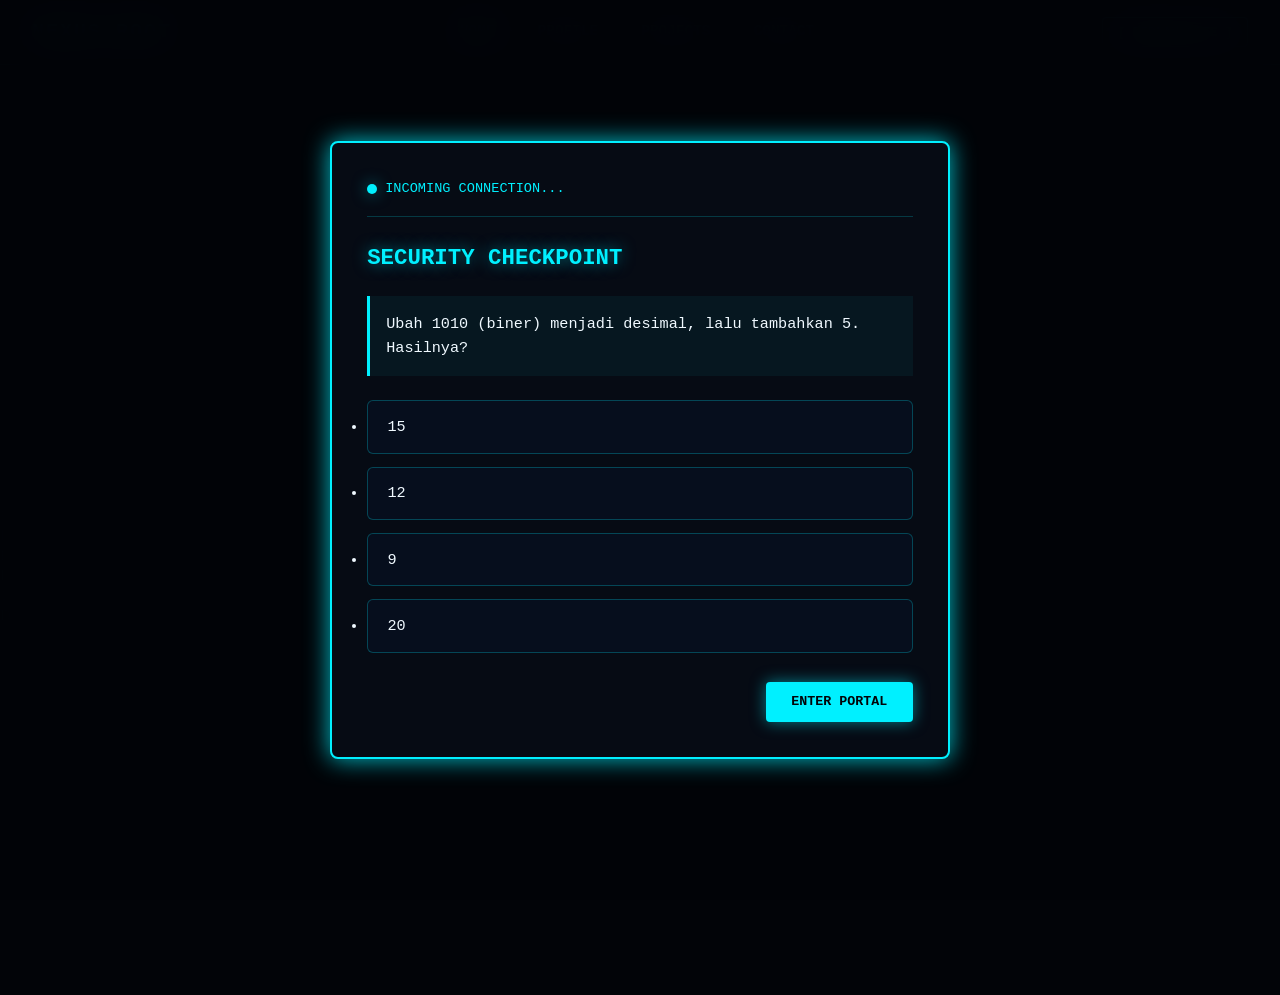
<file: index.html>
﻿<!DOCTYPE html>
<html lang="id">
<head>
    <meta charset="UTF-8">
    <title>NEXUS_ROOT // HOME</title>
    <link rel="stylesheet" href="style.css">
</head>
<body data-page="index">
    <nav class="cyber-nav">
        <a href="index.html" class="nav-brand">NEXUS_ROOT</a>
        <ul class="nav-links">
            <li><a href="index.html" class="active">HOME</a></li>
            <li><a href="ketrampilan.html">PROFILE</a></li>
            <li><a href="karya.html">PROJECTS</a></li>
            <li><a href="kontak.html">CONTACT</a></li>
        </ul>
        <button id="btn-replay" class="nav-replay-btn">[ REPLAY GATE ]</button>
    </nav>

    <!-- Gate -->
    <div id="gate" class="security-gate-overlay">
        <div class="security-gate-box">
            <div class="terminal-header"><div class="terminal-dot active"></div> INCOMING CONNECTION...</div>
            <h2 class="gate-title">SECURITY CHECKPOINT</h2>
            <p id="puzzle" class="gate-prompt"></p>
            <ul id="options" class="gate-options"></ul>
            <div class="gate-actions">
                <span id="result" class="gate-status-msg"></span>
                <button id="btn-enter" class="cyber-btn" disabled>ENTER PORTAL</button>
            </div>
        </div>
    </div>

    <!-- Hero -->
    <div class="cyber-container hero-wrapper">
        <div class="profile-hud-ring"><img src="images/profile/main.jpg" class="profile-img-hud"></div>
        <div class="hero-welcome-badge">STATUS: SYSTEM READY</div>
        <h1 class="hero-name">M. <span>Luthfi Abdullah</span></h1>
        <p class="hero-role">// Cyber-Security Analyst & Full-Stack Engineer</p>
        <p class="hero-bio">Menjelajahi dunia kode dengan presisi tinggi. Mengamankan aset digital dan membangun masa depan dengan arsitektur sistem yang robust.</p>
        <div class="hero-cta">
            <a href="ketrampilan.html" class="cyber-btn">VIEW PROFILE</a>
            <a href="karya.html" class="cyber-btn cyber-btn-outline">SEE PROJECTS</a>
        </div>
    </div>
    <script src="script.js"></script>
</body>
</html>
</file>
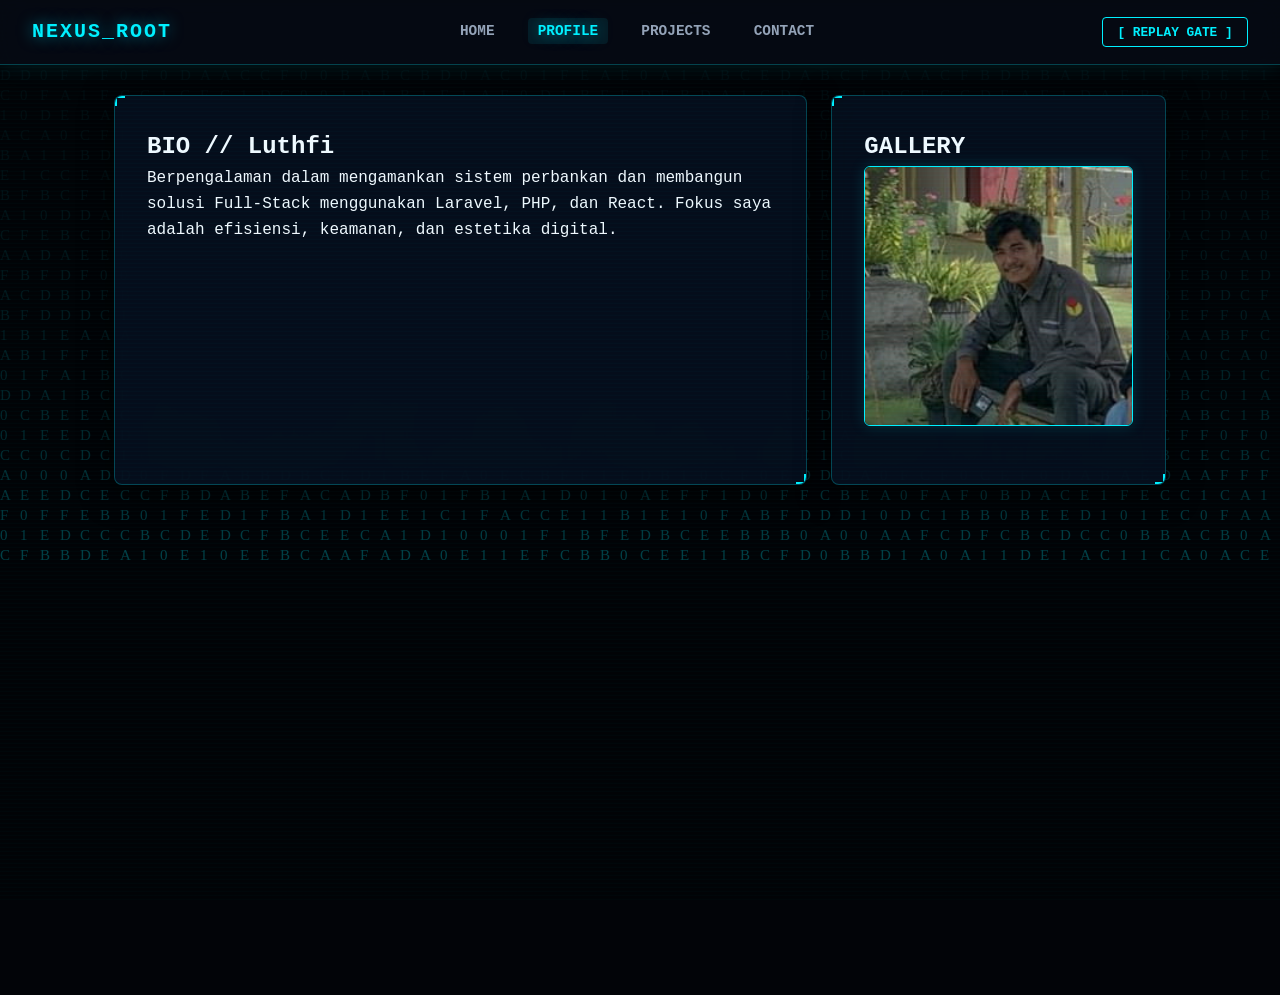
<file: ketrampilan.html>
﻿<!DOCTYPE html>
<html lang="id">
<head>
    <meta charset="UTF-8">
    <title>NEXUS_ROOT // PROFILE</title>
    <link rel="stylesheet" href="style.css">
</head>
<body data-page="profile">
    <nav class="cyber-nav">
        <a href="index.html" class="nav-brand">NEXUS_ROOT</a>
        <ul class="nav-links">
            <li><a href="index.html">HOME</a></li>
            <li><a href="ketrampilan.html" class="active">PROFILE</a></li>
            <li><a href="karya.html">PROJECTS</a></li>
            <li><a href="kontak.html">CONTACT</a></li>
        </ul>
        <button id="btn-replay" class="nav-replay-btn">[ REPLAY GATE ]</button>
    </nav>
    <div class="cyber-container">
        <div class="bento-grid">
            <div class="cyber-card bento-col-8">
                <h2 class="text-neon mb-4">BIO // Luthfi</h2>
                <p class="text-secondary">Berpengalaman dalam mengamankan sistem perbankan dan membangun solusi Full-Stack menggunakan Laravel, PHP, dan React. Fokus saya adalah efisiensi, keamanan, dan estetika digital.</p>
            </div>
            <div class="cyber-card bento-col-4">
                <h2 class="text-neon mb-4">GALLERY</h2>
                <img src="images/profile/main.jpg" class="gallery-display">
            </div>
        </div>
    </div>
    <script src="script.js"></script>
</body>
</html>
</file>
<file: style.css>
﻿/* ==========================================================================
   NEXUS_ROOT CYBER THEME - Void Black & Electric Neon Blue
   ========================================================================== */
:root {
  --bg-void: #020408;
  --bg-obsidian: #060b14;
  --bg-cyber-glass: rgba(7, 16, 32, 0.82);
  --neon-cyan: #00f0ff;
  --neon-blue: #0ea5e9;
  --neon-deep: #0369a1;
  --alert-red: #ff2a5f;
  --text-primary: #f0f9ff;
  --text-secondary: #94a3b8;
  --border-cyber: rgba(0, 240, 255, 0.25);
  --glow-cyan: 0 0 15px rgba(0, 240, 255, 0.5);
  --glow-strong: 0 0 25px rgba(0, 240, 255, 0.8);
}

* {
  margin: 0;
  padding: 0;
  box-sizing: border-box;
}

body {
  background-color: var(--bg-void);
  color: var(--text-primary);
  font-family: 'JetBrains Mono', 'Courier New', monospace;
  line-height: 1.6;
  min-height: 100vh;
  position: relative;
  overflow-x: hidden;
}

/* Background Canvas Matrix Rain */
#matrixCanvas {
  position: fixed;
  top: 0;
  left: 0;
  width: 100vw;
  height: 100vh;
  z-index: -2;
  pointer-events: none;
  opacity: 0.25;
}

/* Scanline Overlay */
body::before {
  content: "";
  position: fixed;
  inset: 0;
  background: repeating-linear-gradient(
    to bottom,
    transparent 0px,
    transparent 2px,
    rgba(0, 240, 255, 0.02) 3px,
    rgba(0, 240, 255, 0.02) 4px
  );
  pointer-events: none;
  z-index: 99;
}

/* Navigation Bar */
.cyber-nav {
  position: fixed;
  top: 0;
  left: 0;
  right: 0;
  height: 65px;
  background: rgba(6, 11, 20, 0.85);
  backdrop-filter: blur(12px);
  border-bottom: 1px solid var(--border-cyber);
  display: flex;
  align-items: center;
  justify-content: space-between;
  padding: 0 2rem;
  z-index: 100;
  box-shadow: 0 2px 20px rgba(0, 240, 255, 0.1);
}

.nav-brand {
  font-size: 1.25rem;
  font-weight: 800;
  color: var(--neon-cyan);
  text-shadow: var(--glow-cyan);
  letter-spacing: 2px;
  text-decoration: none;
}

.nav-links {
  display: flex;
  gap: 1.5rem;
  list-style: none;
}

.nav-links a {
  color: var(--text-secondary);
  text-decoration: none;
  font-size: 0.9rem;
  font-weight: 600;
  transition: all 0.3s;
  padding: 0.3rem 0.6rem;
  border-radius: 4px;
}

.nav-links a:hover,
.nav-links a.active {
  color: var(--neon-cyan);
  text-shadow: var(--glow-cyan);
  background: rgba(0, 240, 255, 0.08);
}

.nav-replay-btn {
  background: transparent;
  color: var(--neon-cyan);
  border: 1px solid var(--neon-cyan);
  padding: 0.4rem 0.9rem;
  font-family: inherit;
  font-size: 0.8rem;
  font-weight: bold;
  cursor: pointer;
  border-radius: 4px;
  transition: all 0.3s;
}

.nav-replay-btn:hover {
  background: var(--neon-cyan);
  color: var(--bg-void);
  box-shadow: var(--glow-cyan);
}

/* Main Container */
.cyber-container {
  max-width: 1100px;
  margin: 95px auto 40px;
  padding: 0 1.5rem;
}

/* Card Styling */
.cyber-card {
  background: var(--bg-cyber-glass);
  border: 1px solid var(--border-cyber);
  backdrop-filter: blur(14px);
  border-radius: 8px;
  padding: 2rem;
  box-shadow: 0 8px 32px rgba(0, 0, 0, 0.6);
  position: relative;
  overflow: hidden;
  transition: transform 0.3s, box-shadow 0.3s, border-color 0.3s;
}

.cyber-card::before {
  content: "";
  position: absolute;
  top: 0;
  left: 0;
  width: 8px;
  height: 8px;
  border-top: 2px solid var(--neon-cyan);
  border-left: 2px solid var(--neon-cyan);
}

.cyber-card::after {
  content: "";
  position: absolute;
  bottom: 0;
  right: 0;
  width: 8px;
  height: 8px;
  border-bottom: 2px solid var(--neon-cyan);
  border-right: 2px solid var(--neon-cyan);
}

.cyber-card:hover {
  border-color: var(--neon-cyan);
  box-shadow: 0 0 25px rgba(0, 240, 255, 0.2);
}

/* Security Gate Modal */
.security-gate-overlay {
  position: fixed;
  inset: 0;
  background: rgba(2, 4, 8, 0.97);
  backdrop-filter: blur(20px);
  z-index: 1000;
  display: flex;
  align-items: center;
  justify-content: center;
  padding: 1.5rem;
}

.security-gate-box {
  width: 100%;
  max-width: 620px;
  background: var(--bg-obsidian);
  border: 2px solid var(--neon-cyan);
  box-shadow: var(--glow-strong);
  border-radius: 8px;
  padding: 2.2rem;
}

.terminal-header {
  border-bottom: 1px solid rgba(0, 240, 255, 0.2);
  padding-bottom: 1rem;
  margin-bottom: 1.5rem;
  font-size: 0.85rem;
  color: var(--neon-cyan);
  display: flex;
  align-items: center;
  gap: 8px;
}

.terminal-dot {
  width: 10px;
  height: 10px;
  border-radius: 50%;
  background: var(--alert-red);
  box-shadow: 0 0 8px var(--alert-red);
}

.terminal-dot.active {
  background: var(--neon-cyan);
  box-shadow: var(--glow-cyan);
}

.gate-title {
  color: var(--neon-cyan);
  font-size: 1.4rem;
  margin-bottom: 0.5rem;
  text-shadow: var(--glow-cyan);
}

.gate-prompt {
  color: var(--text-primary);
  background: rgba(0, 240, 255, 0.05);
  border-left: 3px solid var(--neon-cyan);
  padding: 1rem;
  margin: 1.2rem 0;
  font-size: 0.95rem;
}

.gate-options {
  display: flex;
  flex-direction: column;
  gap: 0.8rem;
  margin: 1.5rem 0;
}

.gate-option-btn {
  background: rgba(7, 16, 32, 0.8);
  border: 1px solid var(--border-cyber);
  color: var(--text-primary);
  font-family: inherit;
  padding: 0.85rem 1.2rem;
  text-align: left;
  border-radius: 6px;
  cursor: pointer;
  transition: all 0.25s;
  font-size: 0.95rem;
}

.gate-option-btn:hover {
  border-color: var(--neon-cyan);
  background: rgba(0, 240, 255, 0.12);
  transform: translateX(6px);
  box-shadow: 0 0 12px rgba(0, 240, 255, 0.2);
}

.gate-actions {
  display: flex;
  justify-content: space-between;
  align-items: center;
  margin-top: 1.8rem;
  flex-wrap: wrap;
  gap: 1rem;
}

.gate-status-msg {
  font-size: 0.9rem;
  font-weight: bold;
}

.gate-status-msg.error {
  color: var(--alert-red);
  text-shadow: 0 0 8px rgba(255, 42, 95, 0.6);
}

.gate-status-msg.success {
  color: var(--neon-cyan);
  text-shadow: var(--glow-cyan);
}

/* Buttons */
.cyber-btn {
  background: var(--neon-cyan);
  color: var(--bg-void);
  font-family: inherit;
  font-weight: 700;
  border: none;
  padding: 0.8rem 1.6rem;
  border-radius: 4px;
  cursor: pointer;
  text-decoration: none;
  display: inline-flex;
  align-items: center;
  gap: 8px;
  transition: all 0.3s;
  box-shadow: var(--glow-cyan);
}

.cyber-btn:hover {
  background: #ffffff;
  color: var(--bg-void);
  box-shadow: var(--glow-strong);
  transform: translateY(-2px);
}

.cyber-btn-outline {
  background: transparent;
  color: var(--neon-cyan);
  border: 1px solid var(--neon-cyan);
  box-shadow: none;
}

.cyber-btn-outline:hover {
  background: rgba(0, 240, 255, 0.15);
  box-shadow: var(--glow-cyan);
  color: #fff;
}

/* Hero Section */
.hero-wrapper {
  text-align: center;
  padding: 3rem 1.5rem;
}

.profile-hud-ring {
  width: 220px;
  height: 220px;
  border-radius: 50%;
  margin: 0 auto 2rem;
  position: relative;
  display: flex;
  align-items: center;
  justify-content: center;
  border: 2px dashed var(--neon-cyan);
  box-shadow: var(--glow-cyan);
  animation: rotateBorder 20s linear infinite;
}

@keyframes rotateBorder {
  0% { transform: rotate(0deg); }
  100% { transform: rotate(360deg); }
}

.profile-img-hud {
  width: 190px;
  height: 190px;
  border-radius: 50%;
  object-fit: cover;
  border: 3px solid var(--neon-cyan);
  animation: counterRotate 20s linear infinite;
}

@keyframes counterRotate {
  0% { transform: rotate(0deg); }
  100% { transform: rotate(-360deg); }
}

.hero-welcome-badge {
  display: inline-block;
  background: rgba(0, 240, 255, 0.1);
  border: 1px solid var(--neon-cyan);
  color: var(--neon-cyan);
  padding: 0.35rem 1rem;
  border-radius: 20px;
  font-size: 0.85rem;
  margin-bottom: 1rem;
  text-shadow: var(--glow-cyan);
}

.hero-name {
  font-size: 2.8rem;
  color: #fff;
  letter-spacing: 2px;
  margin-bottom: 0.5rem;
  text-shadow: 0 0 20px rgba(0, 240, 255, 0.3);
}

.hero-name span {
  color: var(--neon-cyan);
  text-shadow: var(--glow-strong);
}

.hero-role {
  color: var(--neon-blue);
  font-size: 1.15rem;
  font-weight: 600;
  margin-bottom: 1.5rem;
}

.hero-bio {
  max-width: 680px;
  margin: 0 auto 2rem;
  color: var(--text-secondary);
  font-size: 1rem;
}

.hero-cta {
  display: flex;
  justify-content: center;
  gap: 1.2rem;
  flex-wrap: wrap;
}

/* Bento Grid */
.bento-grid {
  display: grid;
  grid-template-columns: repeat(12, 1fr);
  gap: 1.5rem;
  margin-top: 1.5rem;
}

.bento-col-8 { grid-column: span 8; }
.bento-col-4 { grid-column: span 4; }
.bento-col-6 { grid-column: span 6; }
.bento-col-12 { grid-column: span 12; }

@media (max-width: 860px) {
  .bento-col-8, .bento-col-4, .bento-col-6 {
    grid-column: span 12;
  }
  .cyber-nav {
    padding: 0 1rem;
  }
  .nav-links {
    gap: 0.8rem;
  }
}

/* Multi-Photo Gallery Selector */
.gallery-display {
  width: 100%;
  height: 260px;
  object-fit: cover;
  border-radius: 6px;
  border: 1px solid var(--neon-cyan);
  box-shadow: 0 0 15px rgba(0, 240, 255, 0.15);
  margin-bottom: 1rem;
  transition: all 0.3s;
}

.gallery-thumbs {
  display: flex;
  gap: 0.8rem;
}

.gallery-thumb-btn {
  flex: 1;
  background: rgba(0, 240, 255, 0.05);
  border: 1px solid var(--border-cyber);
  color: var(--text-secondary);
  font-family: inherit;
  padding: 0.5rem;
  font-size: 0.75rem;
  cursor: pointer;
  border-radius: 4px;
  transition: all 0.25s;
  text-align: center;
}

.gallery-thumb-btn.active,
.gallery-thumb-btn:hover {
  border-color: var(--neon-cyan);
  color: var(--neon-cyan);
  background: rgba(0, 240, 255, 0.15);
  box-shadow: 0 0 10px rgba(0, 240, 255, 0.25);
}

/* Project Cards */
.project-grid {
  display: grid;
  grid-template-columns: repeat(auto-fit, minmax(320px, 1fr));
  gap: 1.8rem;
  margin-top: 1.5rem;
}

.project-card {
  display: flex;
  flex-direction: column;
}

.project-img-box {
  width: 100%;
  height: 210px;
  position: relative;
  overflow: hidden;
  border-radius: 6px;
  border: 1px solid var(--border-cyber);
  background: #000;
  margin-bottom: 1.2rem;
}

.project-img-box img {
  width: 100%;
  height: 100%;
  object-fit: cover;
  transition: transform 0.5s;
}

.project-card:hover .project-img-box img {
  transform: scale(1.06);
}

.project-blueprint {
  width: 100%;
  height: 100%;
  display: flex;
  flex-direction: column;
  align-items: center;
  justify-content: center;
  background: 
    linear-gradient(rgba(0, 240, 255, 0.08) 1px, transparent 1px),
    linear-gradient(90deg, rgba(0, 240, 255, 0.08) 1px, transparent 1px),
    #030712;
  background-size: 20px 20px;
  color: var(--neon-cyan);
  font-size: 0.85rem;
  text-align: center;
  padding: 1rem;
}

.tech-badge-container {
  display: flex;
  flex-wrap: wrap;
  gap: 0.5rem;
  margin: 1rem 0;
}

.tech-badge {
  background: rgba(0, 240, 255, 0.08);
  border: 1px solid rgba(0, 240, 255, 0.2);
  color: var(--neon-cyan);
  font-size: 0.75rem;
  padding: 0.25rem 0.6rem;
  border-radius: 4px;
}

/* Timeline Plasma */
.timeline-container {
  position: relative;
  padding-left: 2rem;
  margin-top: 2rem;
}

.timeline-line {
  position: absolute;
  top: 0;
  bottom: 0;
  left: 7px;
  width: 2px;
  background: linear-gradient(to bottom, var(--neon-cyan), var(--neon-blue), transparent);
  box-shadow: 0 0 10px var(--neon-cyan);
}

.timeline-item {
  position: relative;
  margin-bottom: 2.2rem;
}

.timeline-dot {
  position: absolute;
  left: -2rem;
  top: 4px;
  width: 16px;
  height: 16px;
  border-radius: 50%;
  background: var(--bg-void);
  border: 2px solid var(--neon-cyan);
  box-shadow: var(--glow-cyan);
}

/* Contact Section */
.contact-box {
  max-width: 650px;
  margin: 0 auto;
  text-align: center;
}

.copy-email-btn {
  background: rgba(0, 240, 255, 0.08);
  border: 2px solid var(--neon-cyan);
  color: var(--neon-cyan);
  font-family: inherit;
  font-size: 1.1rem;
  font-weight: 700;
  padding: 1rem 2rem;
  border-radius: 6px;
  cursor: pointer;
  transition: all 0.3s;
  box-shadow: var(--glow-cyan);
  margin-bottom: 2rem;
  display: inline-flex;
  align-items: center;
  gap: 12px;
}

.copy-email-btn:hover {
  background: var(--neon-cyan);
  color: var(--bg-void);
  box-shadow: var(--glow-strong);
  transform: translateY(-2px);
}

.cyber-form {
  display: flex;
  flex-direction: column;
  gap: 1.2rem;
  text-align: left;
}

.cyber-input {
  background: rgba(2, 4, 8, 0.7);
  border: 1px solid var(--border-cyber);
  color: var(--text-primary);
  font-family: inherit;
  padding: 0.9rem 1.2rem;
  border-radius: 6px;
  font-size: 0.95rem;
  transition: all 0.3s;
}

.cyber-input:focus {
  outline: none;
  border-color: var(--neon-cyan);
  box-shadow: 0 0 15px rgba(0, 240, 255, 0.3);
  background: rgba(6, 11, 20, 0.9);
}

/* Footer */
.cyber-footer {
  text-align: center;
  padding: 2.5rem 1rem;
  color: var(--text-secondary);
  font-size: 0.85rem;
  border-top: 1px solid var(--border-cyber);
  margin-top: 4rem;
}

.cyber-footer a {
  color: var(--neon-cyan);
  text-decoration: none;
}
</file>
